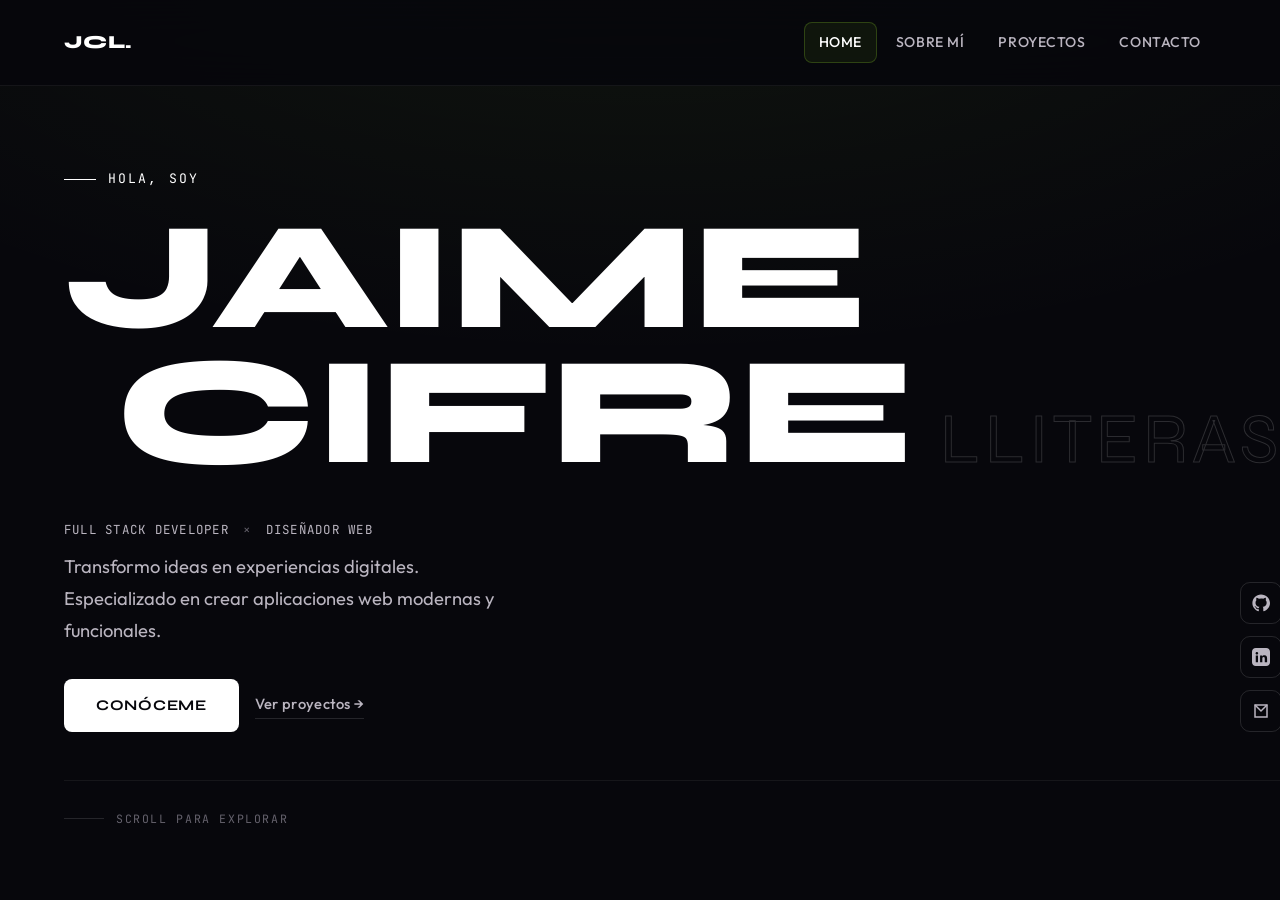
<file: index.html>
<!DOCTYPE html>
<html lang="es">
<head>
  <meta charset="UTF-8">
  <meta name="viewport" content="width=device-width, initial-scale=1.0">
  <title>Jaime Cifre — Full Stack Developer</title>
  <link rel="stylesheet" href="css/style.css">
  <link rel="manifest" href="manifest.json">
  <link rel="icon" type="image/png" sizes="192x192" href="img_pwa/imagen1.png">
  <meta name="theme-color" content="#07070c">
  <meta name="description" content="Jaime Cifre Lliteras — Full Stack Developer & Diseñador Web. Transformo ideas en experiencias digitales.">
</head>
<body class="hero-page">

  <header class="header">
    <div class="logo">JCL<span>.</span></div>
    <button class="nav-toggle" aria-label="Abrir menú" aria-expanded="false" aria-controls="main-nav">
      <span class="hamburger"></span>
    </button>
    <nav id="main-nav" class="nav-menu">
      <a href="#" class="active">Home</a>
      <a href="sobre_mi.html">Sobre mí</a>
      <a href="sobre_mi.html#proyectos">Proyectos</a>
      <a href="sobre_mi.html#contacto">Contacto</a>
    </nav>
  </header>

  <main class="hero">
    <div class="hero-main">

      <p class="hero-eyebrow">Hola, soy</p>

      <h1 class="hero-name" aria-label="Jaime Cifre Lliteras">
        <span class="hero-name-line">JAIME</span>
        <span class="hero-name-line offset">CIFRE<span class="hero-name-ghost">LLITERAS</span></span>
      </h1>

      <div class="hero-bottom">
        <div class="hero-left">
          <p class="hero-role">Full Stack Developer <span>×</span> Diseñador Web</p>
          <p class="hero-desc">Transformo ideas en experiencias digitales.<br>Especializado en crear aplicaciones web modernas y funcionales.</p>
          <div class="hero-cta">
            <a href="sobre_mi.html" class="btn-accent">Conóceme</a>
            <a href="sobre_mi.html#proyectos" class="btn-ghost">Ver proyectos →</a>
          </div>
        </div>
        <div class="hero-socials">
          <a href="https://github.com/JaimeCifreL" title="GitHub" target="_blank" rel="noopener">
            <svg width="18" height="18" fill="currentColor" viewBox="0 0 24 24" aria-hidden="true"><path d="M12 .5C5.73.5.5 5.73.5 12c0 5.08 3.29 9.39 7.86 10.91.58.11.79-.25.79-.56 0-.28-.01-1.02-.02-2-3.2.7-3.88-1.54-3.88-1.54-.53-1.34-1.3-1.7-1.3-1.7-1.06-.72.08-.71.08-.71 1.17.08 1.78 1.2 1.78 1.2 1.04 1.78 2.73 1.27 3.4.97.11-.75.41-1.27.74-1.56-2.56-.29-5.26-1.28-5.26-5.7 0-1.26.45-2.29 1.19-3.1-.12-.29-.52-1.46.11-3.05 0 0 .98-.31 3.2 1.18a11.1 11.1 0 0 1 2.92-.39c.99 0 1.99.13 2.92.39 2.22-1.49 3.2-1.18 3.2-1.18.63 1.59.23 2.76.11 3.05.74.81 1.19 1.84 1.19 3.1 0 4.43-2.7 5.41-5.27 5.7.42.36.79 1.09.79 2.2 0 1.59-.01 2.87-.01 3.26 0 .31.21.68.8.56C20.71 21.39 24 17.08 24 12c0-6.27-5.23-11.5-12-11.5z"/></svg>
          </a>
          <a href="https://www.linkedin.com/in/jaime-cifre-lliteras-b70581376/" title="LinkedIn" target="_blank" rel="noopener">
            <svg width="18" height="18" fill="currentColor" viewBox="0 0 24 24" aria-hidden="true"><path d="M19 0h-14c-2.76 0-5 2.24-5 5v14c0 2.76 2.24 5 5 5h14c2.76 0 5-2.24 5-5v-14c0-2.76-2.24-5-5-5zm-11 19h-3v-9h3v9zm-1.5-10.28c-.97 0-1.75-.79-1.75-1.75s.78-1.75 1.75-1.75 1.75.79 1.75 1.75-.78 1.75-1.75 1.75zm13.5 10.28h-3v-4.5c0-1.08-.02-2.47-1.5-2.47-1.5 0-1.73 1.17-1.73 2.39v4.58h-3v-9h2.89v1.23h.04c.4-.75 1.38-1.54 2.84-1.54 3.04 0 3.6 2 3.6 4.59v4.72z"/></svg>
          </a>
          <a href="sobre_mi.html#contacto" title="Email">
            <svg width="18" height="18" fill="none" stroke="currentColor" stroke-width="2" viewBox="0 0 24 24" aria-hidden="true"><path d="M4 4h16v16H4z"/><path d="M4 4l8 8 8-8"/></svg>
          </a>
        </div>
      </div>

    </div>
    <div class="hero-scroll">
      <span class="hero-scroll-line"></span>
      <span>Scroll para explorar</span>
    </div>
  </main>

  <script>
    const navToggle = document.querySelector('.nav-toggle');
    const navMenu = document.getElementById('main-nav');
    if(navToggle && navMenu){
      navToggle.addEventListener('click', () => {
        const expanded = navToggle.getAttribute('aria-expanded') === 'true';
        navToggle.setAttribute('aria-expanded', !expanded);
        navMenu.classList.toggle('open');
      });
    }
    if('serviceWorker' in navigator){
      window.addEventListener('load', () => navigator.serviceWorker.register('service-worker.js'));
    }
  </script>
</body>
</html>
</file>
<file: css/style.css>
@import url('https://fonts.googleapis.com/css2?family=Syne:wght@400;500;600;700;800&family=Outfit:wght@300;400;500;600&family=JetBrains+Mono:wght@400;500&display=swap');

*,*::before,*::after{box-sizing:border-box;margin:0;padding:0}
html{scroll-behavior:smooth}

:root{
  --bg:#07070c;
  --bg2:#0d0d16;
  --bg3:#13131f;
  --surface:rgba(255,255,255,0.04);
  --surface2:rgba(255,255,255,0.07);
  --border:rgba(255,255,255,0.06);
  --border2:rgba(255,255,255,0.12);
  --text:#ffffff;
  --text-muted:#bab5c0;
  --text-dim:#65626d;
  --accent:#ffffff;
  --accent-dim:rgba(168,255,46,0.12);
  --accent-dimmer:rgba(168,255,46,0.06);
  --font-display:'Syne',sans-serif;
  --font-body:'Outfit',sans-serif;
  --font-mono:'JetBrains Mono',monospace;
  --ease:cubic-bezier(0.22,1,0.36,1);
}

body{
  background:var(--bg);
  color:var(--text);
  font-family:var(--font-body);
  font-weight:400;
  line-height:1.65;
  -webkit-font-smoothing:antialiased;
  overflow-x:hidden;
}

img{max-width:100%;display:block}
a{text-decoration:none;color:inherit}
svg{flex-shrink:0}

::-webkit-scrollbar{width:5px}
::-webkit-scrollbar-track{background:var(--bg2)}
::-webkit-scrollbar-thumb{background:var(--border2);border-radius:999px}
::-webkit-scrollbar-thumb:hover{background:var(--accent)}

/* ============================
   HEADER
============================ */
.header{
  position:fixed;
  top:0;left:0;right:0;
  z-index:100;
  display:flex;
  align-items:center;
  justify-content:space-between;
  padding:22px clamp(20px,5vw,72px);
  background:rgba(7,7,12,0.85);
  backdrop-filter:blur(20px);
  -webkit-backdrop-filter:blur(20px);
  border-bottom:1px solid var(--border);
}

.logo{
  font-family:var(--font-display);
  font-weight:800;
  font-size:1.15rem;
  letter-spacing:0.06em;
  color:var(--text);
  text-transform:uppercase;
}
.logo span{color:var(--accent)}

.nav-menu{
  display:flex;
  align-items:center;
  gap:4px;
}
.nav-menu a{
  font-family:var(--font-body);
  font-size:0.88rem;
  font-weight:500;
  letter-spacing:0.04em;
  color:var(--text-muted);
  padding:8px 14px;
  border-radius:8px;
  border:1px solid transparent;
  transition:color 0.2s,border-color 0.2s,background 0.2s;
  text-transform:uppercase;
}
.nav-menu a:hover{
  color:var(--text);
  background:var(--surface);
  border-color:var(--border);
}
.nav-menu a.active{
  color:var(--accent);
  background:var(--accent-dimmer);
  border-color:rgba(168,255,46,0.2);
}

.nav-toggle{
  display:none;
  background:var(--surface);
  border:1px solid var(--border);
  cursor:pointer;
  padding:10px;
  border-radius:10px;
  transition:background 0.2s;
}
.nav-toggle:hover{background:var(--surface2)}
.hamburger{
  display:block;width:22px;height:2px;
  background:var(--text);border-radius:2px;
  position:relative;
}
.hamburger::before,.hamburger::after{
  content:'';position:absolute;left:0;
  width:22px;height:2px;background:var(--text);border-radius:2px;
  transition:transform 0.22s,top 0.22s;
}
.hamburger::before{top:-7px}
.hamburger::after{top:7px}

@media(max-width:800px){
  .nav-toggle{display:block}
  .nav-menu{
    position:absolute;
    top:calc(100% + 8px);
    right:16px;left:16px;
    background:rgba(13,13,22,0.98);
    backdrop-filter:blur(20px);
    border:1px solid var(--border2);
    border-radius:16px;
    flex-direction:column;
    align-items:stretch;
    padding:10px;
    display:none;
    z-index:99;
  }
  .nav-menu.open{display:flex}
  .nav-menu a{
    padding:12px 16px;
    border-radius:10px;
    font-size:0.95rem;
  }
}

/* ============================
   HERO (index.html)
============================ */
.hero-page{
  min-height:100vh;
  background:
    radial-gradient(ellipse 80% 50% at 50% -10%, rgba(168,255,46,0.06), transparent),
    var(--bg);
  display:flex;
  flex-direction:column;
}

.hero{
  flex:1;
  padding-top:100px;
  padding-left:clamp(20px,5vw,72px);
  padding-right:clamp(20px,5vw,72px);
  padding-bottom:60px;
  display:grid;
  grid-template-rows:1fr auto;
  min-height:100vh;
  max-width:1400px;
  width:100%;
  margin:0 auto;
}

.hero-main{
  display:flex;
  flex-direction:column;
  justify-content:center;
  padding:40px 0;
}

.hero-eyebrow{
  font-family:var(--font-mono);
  font-size:0.82rem;
  letter-spacing:0.16em;
  color:var(--accent);
  text-transform:uppercase;
  margin-bottom:20px;
  display:flex;
  align-items:center;
  gap:12px;
}
.hero-eyebrow::before{
  content:'';
  width:32px;height:1px;
  background:var(--accent);
  display:inline-block;
}

.hero-name{
  font-family:var(--font-display);
  font-weight:800;
  line-height:0.88;
  letter-spacing:-0.04em;
  margin-bottom:40px;
}
.hero-name-line{
  display:block;
  font-size:clamp(4.5rem,12vw,11rem);
  color:var(--text);
}
.hero-name-line.offset{
  padding-left:clamp(1.5rem,4vw,6rem);
  display:flex;
  align-items:baseline;
  gap:0.18em;
}
.hero-name-ghost{
  font-size:0.46em;
  font-weight:400;
  -webkit-text-stroke:1px rgba(255,255,255,0.15);
  color:transparent;
  letter-spacing:0.06em;
}

.hero-bottom{
  display:grid;
  grid-template-columns:1fr auto;
  align-items:end;
  gap:40px;
}

.hero-desc{
  font-size:clamp(1rem,2vw,1.15rem);
  color:var(--text-muted);
  max-width:460px;
  line-height:1.75;
  margin-bottom:32px;
}

.hero-role{
  font-family:var(--font-mono);
  font-size:0.78rem;
  letter-spacing:0.1em;
  color:var(--text-muted);
  text-transform:uppercase;
  margin-bottom:10px;
}
.hero-role span{color:var(--text-dim);margin:0 6px}

.hero-cta{
  display:flex;
  align-items:center;
  flex-wrap:wrap;
  gap:16px;
}

.btn-accent{
  background:var(--accent);
  color:#07070c;
  font-family:var(--font-display);
  font-weight:700;
  font-size:0.92rem;
  letter-spacing:0.05em;
  text-transform:uppercase;
  padding:14px 32px;
  border-radius:8px;
  transition:transform 0.22s var(--ease),box-shadow 0.22s var(--ease),opacity 0.22s;
}
.btn-accent:hover{
  transform:translateY(-2px);
  box-shadow:0 16px 32px rgba(168,255,46,0.2);
}
.btn-accent:active{transform:translateY(0)}

.btn-ghost{
  font-family:var(--font-body);
  font-size:0.92rem;
  font-weight:500;
  color:var(--text-muted);
  border-bottom:1px solid var(--border2);
  padding-bottom:2px;
  transition:color 0.2s,border-color 0.2s;
  letter-spacing:0.02em;
}
.btn-ghost:hover{color:var(--text);border-color:var(--text)}

.hero-socials{
  display:flex;
  flex-direction:column;
  align-items:flex-end;
  gap:12px;
}
.hero-socials a{
  width:42px;height:42px;
  display:flex;align-items:center;justify-content:center;
  border:1px solid var(--border2);
  border-radius:10px;
  color:var(--text-muted);
  transition:color 0.2s,background 0.2s,border-color 0.2s,transform 0.2s;
}
.hero-socials a:hover{
  color:var(--accent);
  background:var(--accent-dimmer);
  border-color:rgba(168,255,46,0.25);
  transform:translateX(-3px);
}

.hero-scroll{
  font-family:var(--font-mono);
  font-size:0.72rem;
  letter-spacing:0.14em;
  color:var(--text-dim);
  text-transform:uppercase;
  padding:28px 0 0;
  border-top:1px solid var(--border);
  display:flex;
  align-items:center;
  gap:12px;
}
.hero-scroll-line{
  width:40px;height:1px;
  background:var(--border2);
  display:inline-block;
}

@media(min-width:900px){
  .hero{
    padding-top:120px;
    padding-bottom:72px;
  }
}

@media(max-width:700px){
  .hero-name-line{font-size:clamp(3.8rem,16vw,6rem)}
  .hero-bottom{grid-template-columns:1fr;gap:24px}
  .hero-socials{flex-direction:row;align-items:center}
}

/* ============================
   PAGE LAYOUT (sobre_mi)
============================ */
.page-wrap{
  padding-top:80px;
}

/* ============================
   SECTION SHARED
============================ */
.section{
  padding:clamp(60px,10vh,120px) clamp(20px,5vw,72px);
  position:relative;
}
.section + .section{
  border-top:1px solid var(--border);
}

.section-label{
  font-family:var(--font-mono);
  font-size:0.72rem;
  letter-spacing:0.18em;
  color:var(--accent);
  text-transform:uppercase;
  display:flex;
  align-items:center;
  gap:12px;
  margin-bottom:24px;
}
.section-label::before{
  content:attr(data-num);
  font-size:0.65rem;
  color:var(--text-dim);
}

.section-title{
  font-family:var(--font-display);
  font-weight:800;
  font-size:clamp(2.8rem,6vw,5.5rem);
  letter-spacing:-0.04em;
  line-height:0.92;
  color:var(--text);
  margin-bottom:0;
}

/* ============================
   ABOUT SECTION
============================ */
.about-section{
  overflow:hidden;
}

.about-grid{
  display:grid;
  grid-template-columns:1fr 420px;
  gap:clamp(40px,6vw,100px);
  align-items:center;
  max-width:1200px;
  margin:0 auto;
}

.about-left{}

.about-heading-block{
  margin-bottom:40px;
}

.about-title-giant{
  font-family:var(--font-display);
  font-weight:800;
  font-size:clamp(3rem,7vw,6.5rem);
  letter-spacing:-0.05em;
  line-height:0.88;
  color:var(--text);
}
.about-title-giant em{
  display:block;
  -webkit-text-stroke:1px rgba(255,255,255,0.18);
  color:transparent;
  font-style:normal;
}

.about-text{
  max-width:520px;
}
.about-text p{
  color:var(--text-muted);
  font-size:1.05rem;
  line-height:1.85;
  margin-bottom:18px;
}
.about-text p:last-child{margin-bottom:0}
.about-text strong{
  color:var(--text);
  font-weight:600;
}

.about-right{
  position:relative;
  display:flex;
  justify-content:center;
}

.about-img-frame{
  position:relative;
  width:340px;
  max-width:100%;
}
.about-img-frame::before{
  content:'';
  position:absolute;
  top:16px;left:16px;
  right:-16px;bottom:-16px;
  border:1px solid var(--accent);
  border-radius:20px;
  opacity:0.5;
  z-index:0;
}
.about-img-frame::after{
  content:'';
  position:absolute;
  inset:-1px;
  border-radius:20px;
  background:linear-gradient(135deg,rgba(168,255,46,0.08),transparent 60%);
  z-index:2;
  pointer-events:none;
}
.about-img{
  width:100%;
  aspect-ratio:4/5;
  object-fit:cover;
  border-radius:18px;
  border:1px solid var(--border2);
  position:relative;
  z-index:1;
  filter:grayscale(20%);
  transition:filter 0.4s,transform 0.5s var(--ease);
  /* ligero ángulo hacia la derecha por defecto */
  transform:rotate(4deg);
  transform-origin:center center;
}
.about-img:hover{
  filter:grayscale(0%);
  /* al hacer hover, enderezar y ampliar sutilmente */
  transform:rotate(0deg) scale(1.03);
}

@media(max-width:900px){
  .about-grid{
    grid-template-columns:1fr;
    gap:48px;
  }
  .about-right{justify-content:flex-start}
  .about-img-frame{width:280px}
  /* reducir rotación en pantallas más pequeñas */
  .about-img{transform:rotate(2deg)}
}

/* ============================
   SKILLS SECTION
============================ */
.skills-scroll{
  display:flex;
  gap:16px;
  overflow-x:auto;
  padding:8px 0 20px;
  scrollbar-width:none;
  -ms-overflow-style:none;
  max-width:1200px;
  margin:0 auto;
}
.skills-scroll::-webkit-scrollbar{display:none}

.skill-card{
  flex:0 0 auto;
  width:240px;
  background:var(--bg2);
  border:1px solid var(--border);
  border-radius:16px;
  padding:28px 24px;
  transition:border-color 0.25s,transform 0.25s var(--ease),background 0.25s;
  position:relative;
  overflow:hidden;
}
.skill-card::after{
  content:'';
  position:absolute;
  top:0;left:0;right:0;
  height:2px;
  background:var(--accent);
  opacity:0;
  transition:opacity 0.25s;
}
.skill-card:hover{
  border-color:var(--border2);
  transform:translateY(-6px);
  background:var(--bg3);
}
.skill-card:hover::after{opacity:1}

.skill-icon{
  width:48px;height:48px;
  border-radius:12px;
  background:var(--surface2);
  border:1px solid var(--border);
  display:flex;align-items:center;justify-content:center;
  margin-bottom:20px;
  color:var(--accent);
}
.skill-title{
  font-family:var(--font-display);
  font-weight:700;
  font-size:1.12rem;
  color:var(--text);
  margin-bottom:10px;
  letter-spacing:-0.02em;
}
.skill-desc{
  font-size:0.9rem;
  color:var(--text-muted);
  line-height:1.7;
}

/* ============================
   TECH SECTION
============================ */
.tech-inner{
  max-width:1200px;
  margin:0 auto;
}
.tech-chips{
  display:flex;
  flex-wrap:wrap;
  gap:10px;
  margin-top:36px;
}
.tech-chip{
  font-family:var(--font-mono);
  font-size:0.78rem;
  font-weight:500;
  letter-spacing:0.06em;
  color:var(--text-muted);
  padding:9px 18px;
  border:1px solid var(--border);
  border-radius:8px;
  background:var(--bg2);
  text-transform:uppercase;
  transition:color 0.2s,border-color 0.2s,background 0.2s,transform 0.2s;
  cursor:default;
}
.tech-chip:hover{
  color:var(--accent);
  border-color:rgba(168,255,46,0.3);
  background:var(--accent-dimmer);
  transform:translateY(-2px);
}

/* ============================
   PROJECTS SECTION
============================ */
.projects-inner{
  max-width:1200px;
  margin:0 auto;
}
.projects-meta{
  display:flex;
  align-items:center;
  justify-content:space-between;
  flex-wrap:wrap;
  gap:20px;
  margin-bottom:36px;
}
.projects-desc{
  font-size:1rem;
  color:var(--text-muted);
  max-width:480px;
  line-height:1.75;
}

.project-filter{
  display:flex;
  align-items:center;
  gap:10px;
  flex-wrap:wrap;
}
.project-filter label{
  font-family:var(--font-mono);
  font-size:0.72rem;
  letter-spacing:0.1em;
  text-transform:uppercase;
  color:var(--text-muted);
}
.project-filter select{
  background:var(--bg2);
  border:1px solid var(--border2);
  border-radius:8px;
  color:var(--text);
  font-family:var(--font-body);
  font-size:0.9rem;
  padding:9px 14px;
  outline:none;
  cursor:pointer;
  transition:border-color 0.2s;
}
.project-filter select:focus{border-color:var(--accent)}
.project-filter option{background:var(--bg3)}

.carousel-wrapper{
  position:relative;
}
.projects-cards{
  display:flex;
  gap:20px;
  overflow-x:auto;
  padding:8px 4px 24px;
  scroll-snap-type:x mandatory;
  -webkit-overflow-scrolling:touch;
  scrollbar-width:none;
}
.projects-cards::-webkit-scrollbar{display:none}

.project-card{
  scroll-snap-align:start;
  flex:0 0 clamp(280px,38vw,420px);
  background:var(--bg2);
  border:1px solid var(--border);
  border-radius:18px;
  overflow:hidden;
  display:flex;
  flex-direction:column;
  transition:border-color 0.25s,transform 0.25s var(--ease);
  cursor:pointer;
}
.project-card:hover{
  border-color:var(--border2);
  transform:translateY(-4px);
}

.project-img-container{
  width:100%;
  height:200px;
  overflow:hidden;
  background:var(--bg3);
  position:relative;
}
.project-img{
  width:100%;height:100%;
  object-fit:cover;
  transition:transform 0.5s var(--ease),filter 0.4s;
  filter:grayscale(30%);
}
.project-card:hover .project-img{
  transform:scale(1.04);
  filter:grayscale(0%);
}
.project-title-overlay{display:none}

.project-info{
  padding:22px 22px 20px;
  flex:1;
  display:flex;flex-direction:column;
}
.project-name{
  font-family:var(--font-display);
  font-weight:700;
  font-size:1.12rem;
  letter-spacing:-0.02em;
  color:var(--text);
  margin-bottom:10px;
}
.project-desc{
  font-size:0.9rem;
  color:var(--text-muted);
  line-height:1.75;
  flex:1;
  overflow:hidden;
  display:-webkit-box;
  -webkit-line-clamp:3;
  -webkit-box-orient:vertical;
}
.project-tags{
  display:flex;
  flex-wrap:wrap;
  gap:6px;
  margin-top:16px;
}
.project-tags span{
  font-family:var(--font-mono);
  font-size:0.72rem;
  letter-spacing:0.05em;
  text-transform:uppercase;
  color:var(--text-muted);
  padding:5px 11px;
  border:1px solid var(--border);
  border-radius:6px;
  background:var(--bg3);
  transition:color 0.2s,border-color 0.2s;
}
.project-card:hover .project-tags span{
  border-color:rgba(168,255,46,0.2);
  color:var(--accent);
}

.carousel-arrow{
  position:absolute;
  top:50%;transform:translateY(-50%);
  width:46px;height:46px;
  border-radius:50%;
  background:var(--bg3);
  border:1px solid var(--border2);
  display:flex;align-items:center;justify-content:center;
  cursor:pointer;
  z-index:10;
  color:var(--text);
  transition:background 0.2s,border-color 0.2s,color 0.2s,transform 0.2s;
  margin-top:-12px;
}
.carousel-arrow:hover{
  background:var(--accent);
  border-color:var(--accent);
  color:#07070c;
  transform:translateY(-50%) scale(1.05);
}
.carousel-arrow.prev{left:-20px}
.carousel-arrow.next{right:-20px}

@media(max-width:800px){
  .carousel-arrow{display:none}
}

/* GitHub button */
.github-btn-container{
  max-width:1200px;
  margin:32px auto 0;
}
.github-btn{
  display:inline-flex;
  align-items:center;
  gap:12px;
  background:var(--bg2);
  border:1px solid var(--border2);
  color:var(--text);
  font-family:var(--font-display);
  font-weight:600;
  font-size:0.9rem;
  letter-spacing:0.04em;
  text-transform:uppercase;
  padding:14px 28px;
  border-radius:10px;
  transition:border-color 0.22s,background 0.22s,color 0.22s,transform 0.22s;
}
.github-btn:hover{
  border-color:rgba(168,255,46,0.4);
  background:var(--accent-dimmer);
  color:var(--accent);
  transform:translateY(-2px);
}

/* ============================
   CONTACT SECTION
============================ */
.contact-inner{
  max-width:1200px;
  margin:0 auto;
}

.contact-grid{
  display:grid;
  /* Siempre una sola columna: el formulario irá debajo del bloque de contacto */
  grid-template-columns:1fr;
  gap:clamp(24px,5vw,48px);
  align-items:start;
  margin-top:48px;
}

.contact-left{}

.contact-big-text{
  font-family:var(--font-display);
  font-weight:800;
  font-size:clamp(3.5rem,8vw,7rem);
  letter-spacing:-0.05em;
  line-height:0.88;
  color:var(--text);
  margin-bottom:48px;
}
.contact-big-text em{
  display:block;
  -webkit-text-stroke:1px rgba(255,255,255,0.15);
  color:transparent;
  font-style:normal;
}

.contact-items{
  display:flex;
  flex-direction:column;
  gap:0;
}
.contact-item{
  display:flex;
  align-items:flex-start;
  gap:16px;
  padding:18px 0;
  border-bottom:1px solid var(--border);
}
.contact-item:first-child{border-top:1px solid var(--border)}
.contact-icon-wrap{
  width:40px;height:40px;
  display:flex;align-items:center;justify-content:center;
  border:1px solid var(--border2);
  border-radius:10px;
  color:var(--accent);
  flex-shrink:0;
  margin-top:2px;
}
.contact-label{
  font-family:var(--font-mono);
  font-size:0.7rem;
  letter-spacing:0.12em;
  text-transform:uppercase;
  color:var(--text-dim);
  margin-bottom:4px;
}
.contact-value{
  font-size:0.98rem;
  color:var(--text-muted);
}
.contact-value a{
  color:var(--text-muted);
  transition:color 0.2s;
}
.contact-value a:hover{color:var(--accent)}

.contact-social-row{
  display:flex;gap:10px;
  margin-top:28px;
}
.contact-social-row a{
  width:42px;height:42px;
  border:1px solid var(--border2);
  border-radius:10px;
  display:flex;align-items:center;justify-content:center;
  color:var(--text-muted);
  transition:color 0.2s,background 0.2s,border-color 0.2s;
}
.contact-social-row a:hover{
  color:var(--accent);
  background:var(--accent-dimmer);
  border-color:rgba(168,255,46,0.25);
}

.contact-form{
  display:flex;
  flex-direction:column;
  gap:20px;
  background:var(--bg2);
  border:1px solid var(--border);
  border-radius:20px;
  padding:clamp(24px,4vw,40px);
  grid-column:1 / -1;
  margin-top:6px;
}
.contact-form label{
  display:flex;
  flex-direction:column;
  gap:8px;
  font-family:var(--font-mono);
  font-size:0.72rem;
  letter-spacing:0.1em;
  text-transform:uppercase;
  color:var(--text-muted);
}
.contact-form input,
.contact-form textarea{
  font-family:var(--font-body);
  font-size:0.98rem;
  background:var(--bg3);
  border:1px solid var(--border);
  border-radius:10px;
  color:var(--text);
  padding:13px 16px;
  outline:none;
  resize:none;
  transition:border-color 0.2s,background 0.2s;
}
.contact-form input::placeholder,
.contact-form textarea::placeholder{color:var(--text-dim)}
.contact-form input:focus,
.contact-form textarea:focus{
  border-color:rgba(168,255,46,0.35);
  background:rgba(168,255,46,0.03);
}
.contact-form textarea{min-height:120px}
.contact-btn{
  background:var(--accent);
  color:#07070c;
  font-family:var(--font-display);
  font-weight:700;
  font-size:0.9rem;
  letter-spacing:0.05em;
  text-transform:uppercase;
  border:none;
  border-radius:10px;
  padding:15px 24px;
  cursor:pointer;
  display:flex;
  align-items:center;
  justify-content:center;
  gap:10px;
  margin-top:4px;
  transition:opacity 0.2s,transform 0.22s var(--ease);
}
.contact-btn:hover{
  opacity:0.88;
  transform:translateY(-2px);
}

@media(max-width:900px){
  .contact-grid{
    grid-template-columns:1fr;
    gap:40px;
  }
}

/* ============================
   FOOTER
============================ */
.main-footer{
  border-top:1px solid var(--border);
  padding:28px clamp(20px,5vw,72px);
  display:flex;
  align-items:center;
  justify-content:space-between;
  flex-wrap:wrap;
  gap:16px;
  background:var(--bg2);
}
.footer-left{
  font-family:var(--font-mono);
  font-size:0.72rem;
  letter-spacing:0.08em;
  color:var(--text-dim);
  text-transform:uppercase;
}
.footer-social{
  display:flex;gap:8px;
}
.footer-social a{
  width:36px;height:36px;
  border:1px solid var(--border);
  border-radius:8px;
  display:flex;align-items:center;justify-content:center;
  color:var(--text-muted);
  transition:color 0.2s,border-color 0.2s,background 0.2s;
}
.footer-social a:hover{
  color:var(--accent);
  border-color:rgba(168,255,46,0.25);
  background:var(--accent-dimmer);
}

/* ============================
   ANIMATIONS
============================ */
/* ============================
   MOBILE / SMALL-SCREEN ADJUSTMENTS
   Mejora de títulos y carrusel para pantallas pequeñas
============================ */
@media (max-width:480px){
  .hero-name-line{font-size:clamp(2.4rem,12vw,4rem);} 
  .hero-name-line.offset{padding-left:1rem;}
  .hero-name-ghost{font-size:0.42em}
</file>
